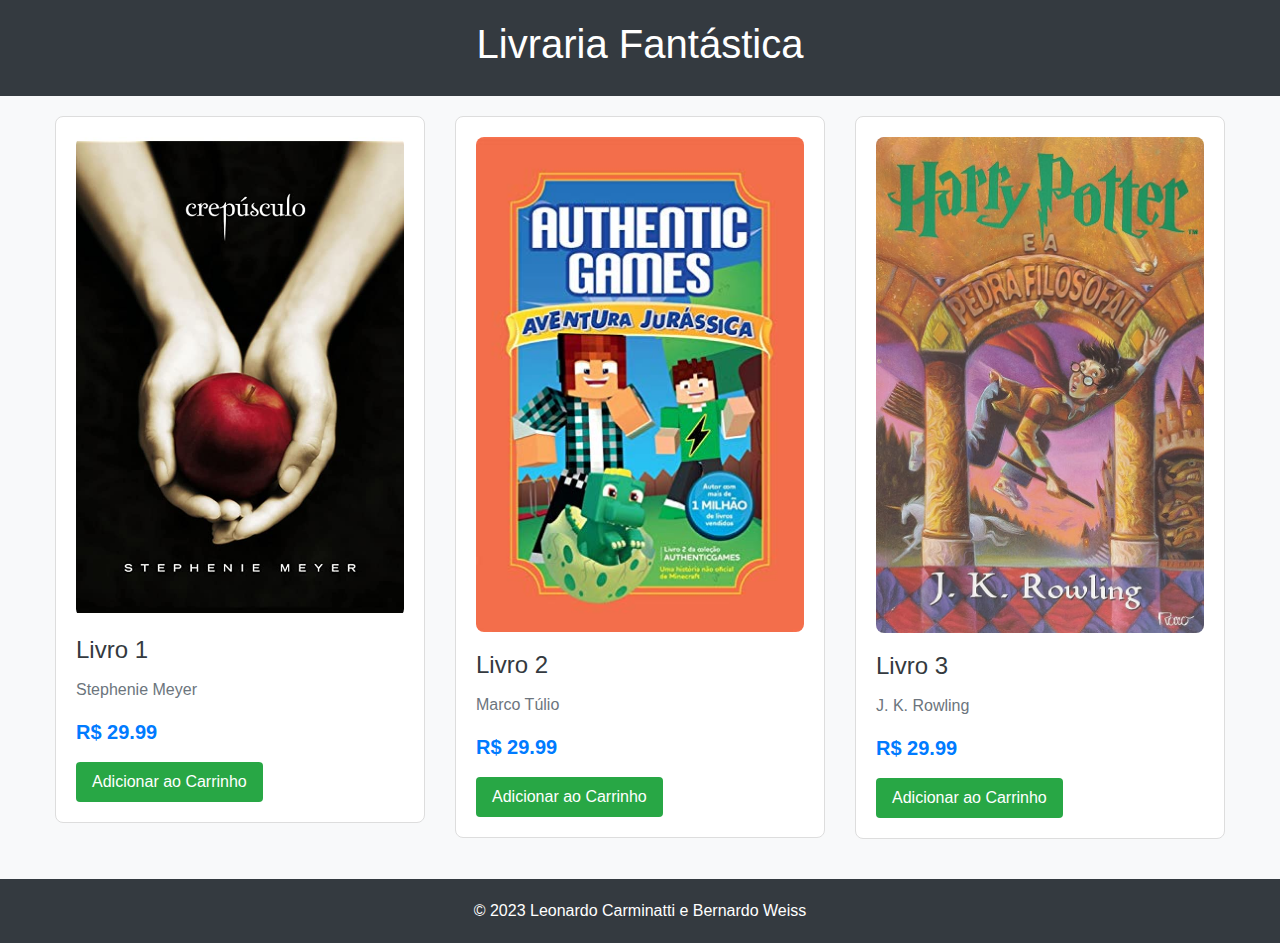
<file: index.html>
<!DOCTYPE html>
<html lang="en">
<head>
    <meta charset="UTF-8">
    <meta name="viewport" content="width=device-width, initial-scale=1.0">
    <title>Livraria</title>
    <link rel="stylesheet" href="https://stackpath.bootstrapcdn.com/bootstrap/4.5.2/css/bootstrap.min.css">
    <style>
        body {
            font-family: 'Segoe UI', Tahoma, Geneva, Verdana, sans-serif;
            background-color: #f8f9fa;
            margin: 0;
            padding: 0;
        }

        header {
            background-color: #343a40;
            color: #fff;
            text-align: center;
            padding: 20px;
        }

        .container {
            max-width: 1200px;
            margin: 20px auto;
        }

        .book {
            border: 1px solid #ddd;
            background-color: #fff;
            padding: 20px;
            margin-bottom: 20px;
            position: relative;
            border-radius: 8px;
            transition: transform 0.3s;
        }

        .book:hover {
            transform: scale(1.05);
        }

        .book img {
            max-width: 100%;
            height: auto;
            border-radius: 8px;
            margin-bottom: 15px;
        }

        .book-title {
            font-size: 24px;
            margin-bottom: 10px;
            color: #343a40;
        }

        .book-author {
            font-size: 16px;
            color: #6c757d;
            margin-bottom: 15px;
        }

        .book-price {
            font-size: 20px;
            color: #007bff;
            margin-bottom: 15px;
            font-weight: bold;
        }

        .add-to-cart-btn {
            background-color: #28a745;
            color: white;
            padding: 8px 16px;
            border: none;
            cursor: pointer;
            border-radius: 4px;
        }

        .add-to-cart-btn:hover {
            background-color: #218838;
        }

        #cart {
            background-color: #fff;
            border: 1px solid #ddd;
            padding: 20px;
            margin-top: 20px;
            border-radius: 8px;
            display: none;
        }

        #cart h3 {
            color: #007bff;
        }

        #cart-items {
            list-style-type: none;
            padding: 0;
        }

        #checkout-btn {
            background-color: #007bff;
            color: white;
            padding: 15px;
            border: none;
            cursor: pointer;
            border-radius: 4px;
        }

        #checkout-btn:hover {
            background-color: #0056b3;
        }

        footer {
            background-color: #343a40;
            color: #fff;
            text-align: center;
            padding: 20px;
        }
    </style>
</head>
<body>

<header>
    <h1>Livraria Fantástica</h1>
</header>

<div class="container">
    <div class="row">
        <div class="col-md-4">
            <div class="book" id="book1">
                <img src="Img/C.jpg" alt="Livro 1">
                <div class="book-details">
                    <div class="book-title">Livro 1</div>
                    <div class="book-author">Stephenie Meyer</div>
                    <div class="book-price">R$ 29.99</div>
                    <button class="add-to-cart-btn" onclick="addToCart('Livro 1', 'Autor 1', 29.99)">Adicionar ao Carrinho</button>
                </div>
            </div>
        </div>

        <div class="col-md-4">
            <div class="book" id="book2">
                <img src="Img/AJ.jpg" alt="Livro 2">
                <div class="book-details">
                    <div class="book-title">Livro 2</div>
                    <div class="book-author">Marco Túlio</div>
                    <div class="book-price">R$ 29.99</div>
                    <button class="add-to-cart-btn" onclick="addToCart('Livro 2', 'Autor 2', 29.99)">Adicionar ao Carrinho</button>
                </div>
            </div>
        </div>

        <div class="col-md-4">
            <div class="book" id="book3">
                <img src="Img/Hp.jpg" alt="Livro 3">
                <div class="book-details">
                    <div class="book-title">Livro 3</div>
                    <div class="book-author">J. K. Rowling</div>
                    <div class="book-price">R$ 29.99</div>
                    <button class="add-to-cart-btn" onclick="addToCart('Livro 3', 'Autor 3', 29.99)">Adicionar ao Carrinho</button>
                </div>
            </div>
        </div>
    </div>

    <div id="cart">
        <h3>Carrinho</h3>
        <ul id="cart-items" class="mb-3"></ul>
        <button id="checkout-btn"><a href="Cadastro.html">Finalizar Compra</a></button>
    </div>
</div>

<footer>
    &copy; 2023 Leonardo Carminatti e Bernardo Weiss
</footer>


<script src="https://code.jquery.com/jquery-3.6.4.min.js"></script>
<script src="https://stackpath.bootstrapcdn.com/bootstrap/4.5.2/js/bootstrap.min.js"></script>
<script>
    
    let cartItems = [];

    // Recupera os itens do carrinho do localStorage, se existirem
    if (localStorage.getItem('cartItems')) {
        cartItems = JSON.parse(localStorage.getItem('cartItems'));
        updateCart();
    }

    function addToCart(bookTitle, bookAuthor, bookPrice) {
        cartItems.push({
            title: bookTitle,
            author: bookAuthor,
            price: bookPrice
        });

        // Atualiza o carrinho e salva no localStorage
        updateCart();
        saveCartToLocalStorage();
    }

    function updateCart() {
        let cart = document.getElementById("cart-items");
        cart.innerHTML = "";

        cartItems.forEach(item => {
            let li = document.createElement("li");
            li.textContent = `${item.title} - ${item.author} - R$ ${item.price.toFixed(2)}`;
            cart.appendChild(li);
        });

        let cartSection = document.getElementById("cart");
        cartSection.style.display = "block";
    }

    function saveCartToLocalStorage() {

        localStorage.setItem('cartItems', JSON.stringify(cartItems));
    }

    function checkout() {
        if (cartItems.length === 0) {
            alert("Adicione itens ao carrinho antes de finalizar a compra.");
        } else {

            window.location.href = "checkout.html";
        }
    }
</script>


</body>
</html>
</file>
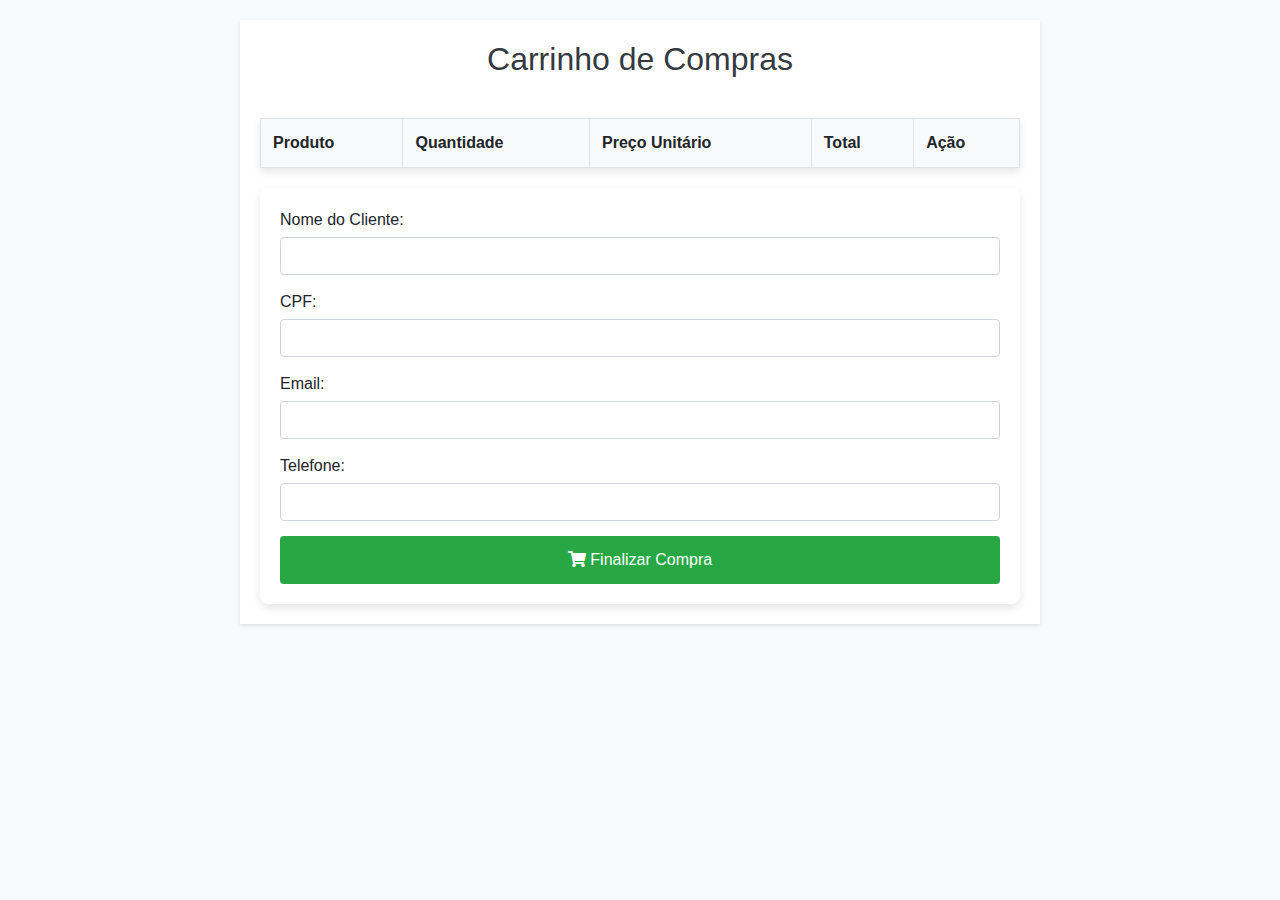
<file: Cadastro.html>
<!DOCTYPE html>
<html lang="en">

<head>
    <meta charset="UTF-8">
    <meta name="viewport" content="width=device-width, initial-scale=1.0">
    <title>Carrinho de Compras</title>
    <link rel="stylesheet" href="https://stackpath.bootstrapcdn.com/bootstrap/4.5.2/css/bootstrap.min.css">
    <link rel="stylesheet" href="https://cdnjs.cloudflare.com/ajax/libs/font-awesome/5.15.1/css/all.min.css">
    <link rel="stylesheet" href="Style/Style.css">
    <style>
        body {
            font-family: 'Segoe UI', Tahoma, Geneva, Verdana, sans-serif;
            background-color: #f8f9fa;
        }

        .container {
            margin-top: 20px;
            max-width: 800px;
        }

        h2 {
            color: #343a40;
            text-align: center;
        }

        #cart {
            margin-top: 20px;
            border-collapse: collapse;
            width: 100%;
            background-color: #fff;
            box-shadow: 0 4px 8px rgba(0, 0, 0, 0.1);
        }

        #cart th,
        #cart td {
            border: 1px solid #dee2e6;
            padding: 12px;
            text-align: left;
        }

        #cart th {
            background-color: #f8f9fa;
        }

        #total {
            margin-top: 20px;
            font-size: 18px;
            text-align: right;
            color: #007bff;
        }

        #checkout-form {
            margin-top: 20px;
            background-color: #fff;
            box-shadow: 0 4px 8px rgba(0, 0, 0, 0.1);
            padding: 20px;
            border-radius: 8px;
        }

        #checkout-form label {
            display: block;
            margin-bottom: 5px;
        }

        #checkout-form input {
            width: 100%;
            padding: 8px;
            margin-bottom: 15px;
            border: 1px solid #ced4da;
            border-radius: 4px;
        }

        #checkout-btn {
            background-color: #28a745;
            color: white;
            padding: 12px;
            border: none;
            cursor: pointer;
            width: 100%;
        }

        #checkout-btn:hover {
            background-color: #218838;
        }

        #calculate-shipping-btn {
            background-color: #007bff;
            color: white;
            padding: 8px;
            border: none;
            cursor: pointer;
        }

        #calculate-shipping-btn:hover {
            background-color: #0056b3;
        }

        #shipping-info {
            margin-top: 20px;
        }

        #shipping-info p {
            font-size: 14px;
        }
    </style>


</head>

<body>

    <div class="container">
        <h2>Carrinho de Compras</h2>

        <table id="cart">
            <table id="cart">
                <thead>
                    <tr>
                        <th>Produto</th>
                        <th>Quantidade</th>
                        <th>Preço Unitário</th>
                        <th>Total</th>
                        <th>Ação</th>
                    </tr>
                </thead>
            </table>
        </table>

        <form id="checkout-form" onsubmit="return validarForm()">
            <form id="checkout-form" onsubmit="return validarForm()">
                <form id="checkout-form">
                    <label for="name">Nome do Cliente:</label>
                    <input type="text" id="name" class="form-control" required>

                    <label for="cpf">CPF:</label>
                    <input type="text" id="cpf" class="form-control" required>

                    <label for="email">Email:</label>
                    <input type="email" id="email" class="form-control" required>

                    <label for="phone">Telefone:</label>
                    <input type="tel" id="phone" class="form-control" required>

                    <a href="index.html">
                        <button type="submit" id="checkout-btn" class="btn btn-success">
                            <i class="fas fa-shopping-cart"></i> Finalizar Compra
                        </button>
                    </a>
                </form>
            </form>
        </form>
    </div>

    <script src="https://code.jquery.com/jquery-3.6.4.min.js"></script>

    <script>
        function finalizarCompra() {
            alert("Compra finalizada! Obrigado por comprar conosco.");
            criarComprovante();
        }

        function criarComprovante() {

            var nome = document.getElementById("name").value;
            var cpf = document.getElementById("cpf").value;
            var email = document.getElementById("email").value;
            var telefone = document.getElementById("phone").value;
            var cep = document.getElementById("cep").value;


            var comprovante = `
            <h3>Comprovante de Compra</h3>
            <p><strong>Nome:</strong> ${nome}</p>
            <p><strong>CPF:</strong> ${cpf}</p>
            <p><strong>Email:</strong> ${email}</p>
            <p><strong>Telefone:</strong> ${telefone}</p>
            <p><strong>CEP:</strong> ${cep}</p>
        `;


            alert(comprovante);
        }

        function validarForm() {



            finalizarCompra();


            return false;
        }
    </script>

    <script src="https://stackpath.bootstrapcdn.com/bootstrap/4.5.2/js/bootstrap.min.js"></script>

</body>

</html>
</file>
<file: Style/Style.css>
@media screen and (max-width: 768px) {
    .card {
        width: calc(50% - 20px);
    }
}

@media screen and (max-width: 480px) {
    .card {
        width: 100%;
    }
}

* {
    margin: 0;
    padding: 0;
    box-sizing: border-box;
}

header {
    background-color: #333;
    color: #fff;
    text-align: center;
    padding-top: 20px;
    padding-bottom: 20px;
    padding-left: 20px;
    padding-right: 20px;
}

header {
    background-color: #333;
    color: #fff;
    text-align: center;
    padding: 20px;
}

header h1 {
    margin-bottom: 10px;
}

nav ul {
    list-style: none;
}

nav li {
    display: inline;
    margin: 0 10px;
}

nav a {
    text-decoration: none;
    font-weight: bold;
    color: #fff;
}

footer {
    background-color: #333;
    color: #fff;
    text-align: center;
    padding: 1rem;
}

main {
    overflow: hidden;
}

.card {
    width: calc(33.33% - 20px);
    height: 500px;
    margin: 10px;
    padding: 10px;
    background-color: #e6e6e6;
    box-shadow: 0 2px 4px rgba(0, 0, 0, 0.1);
    text-align: center;
    float: left;
}

.card img {
    height: 400px;
    width: 250px;
    border-radius: 10px;
}



.container {
    width: 1200px;
    max-width: 100%;
    margin: 0 auto;
    padding: 20px;
    background-color: #fff;
    box-shadow: 0 2px 4px rgba(0, 0, 0, 0.1);
}

form {
    overflow: hidden;
}

form fieldset {
    border: 1px solid #ccc;
    border-radius: 4px;
    padding: 10px;
    margin-bottom: 10px;
}

form legend {
    font-weight: bold;
    color: #777;
}

.form-container {
    text-align: center;
    background-color: #fff;
    padding: 30px;
    border: 2px solid #ccc;
    border-radius: 10px;
    box-shadow: 0 0 10px rgba(0, 0, 0, 0.2);
    max-width: 400px;
    width: 100%;
}

.input-container {
    margin-bottom: 10px;
}

.input-container label {
    display: block;
    margin-bottom: 5px;
    font-weight: bold;
    font-size: 14px;
}

input[type="text"],
input[type="date"],
input[type="number"] {
    width: 100%;
    padding: 8px;
    border: 1px solid #ccc;
    border-radius: 4px;
    color: #555;
}

.radio-group label {
    display: inline;
    margin-right: 10px;
    font-weight: normal;
}

.input-check {
    display: inline-block;
    margin-right: 10px;
}

.input-check input[type="checkbox"]+label {
    display: inline-block;
    font-weight: normal;
}

textarea {
    width: 100%;
    padding: 8px;
    border: 1px solid #ccc;
    border-radius: 4px;
    resize: vertical;
    height: 120px;
}

select {
    width: 100%;
    padding: 8px;
    border: 1px solid #ccc;
    border-radius: 4px;
}

button {
    background-color: #28a745;
    color: white;
    padding: 8px 16px;
    border: none;
    cursor: pointer;
    border-radius: 4px;
}

button[type="reset"] {
    background-color: #6c757d;
}

button:hover {
    background-color: #0056b3;
}

.text {
    align-items: top;
}
</file>
